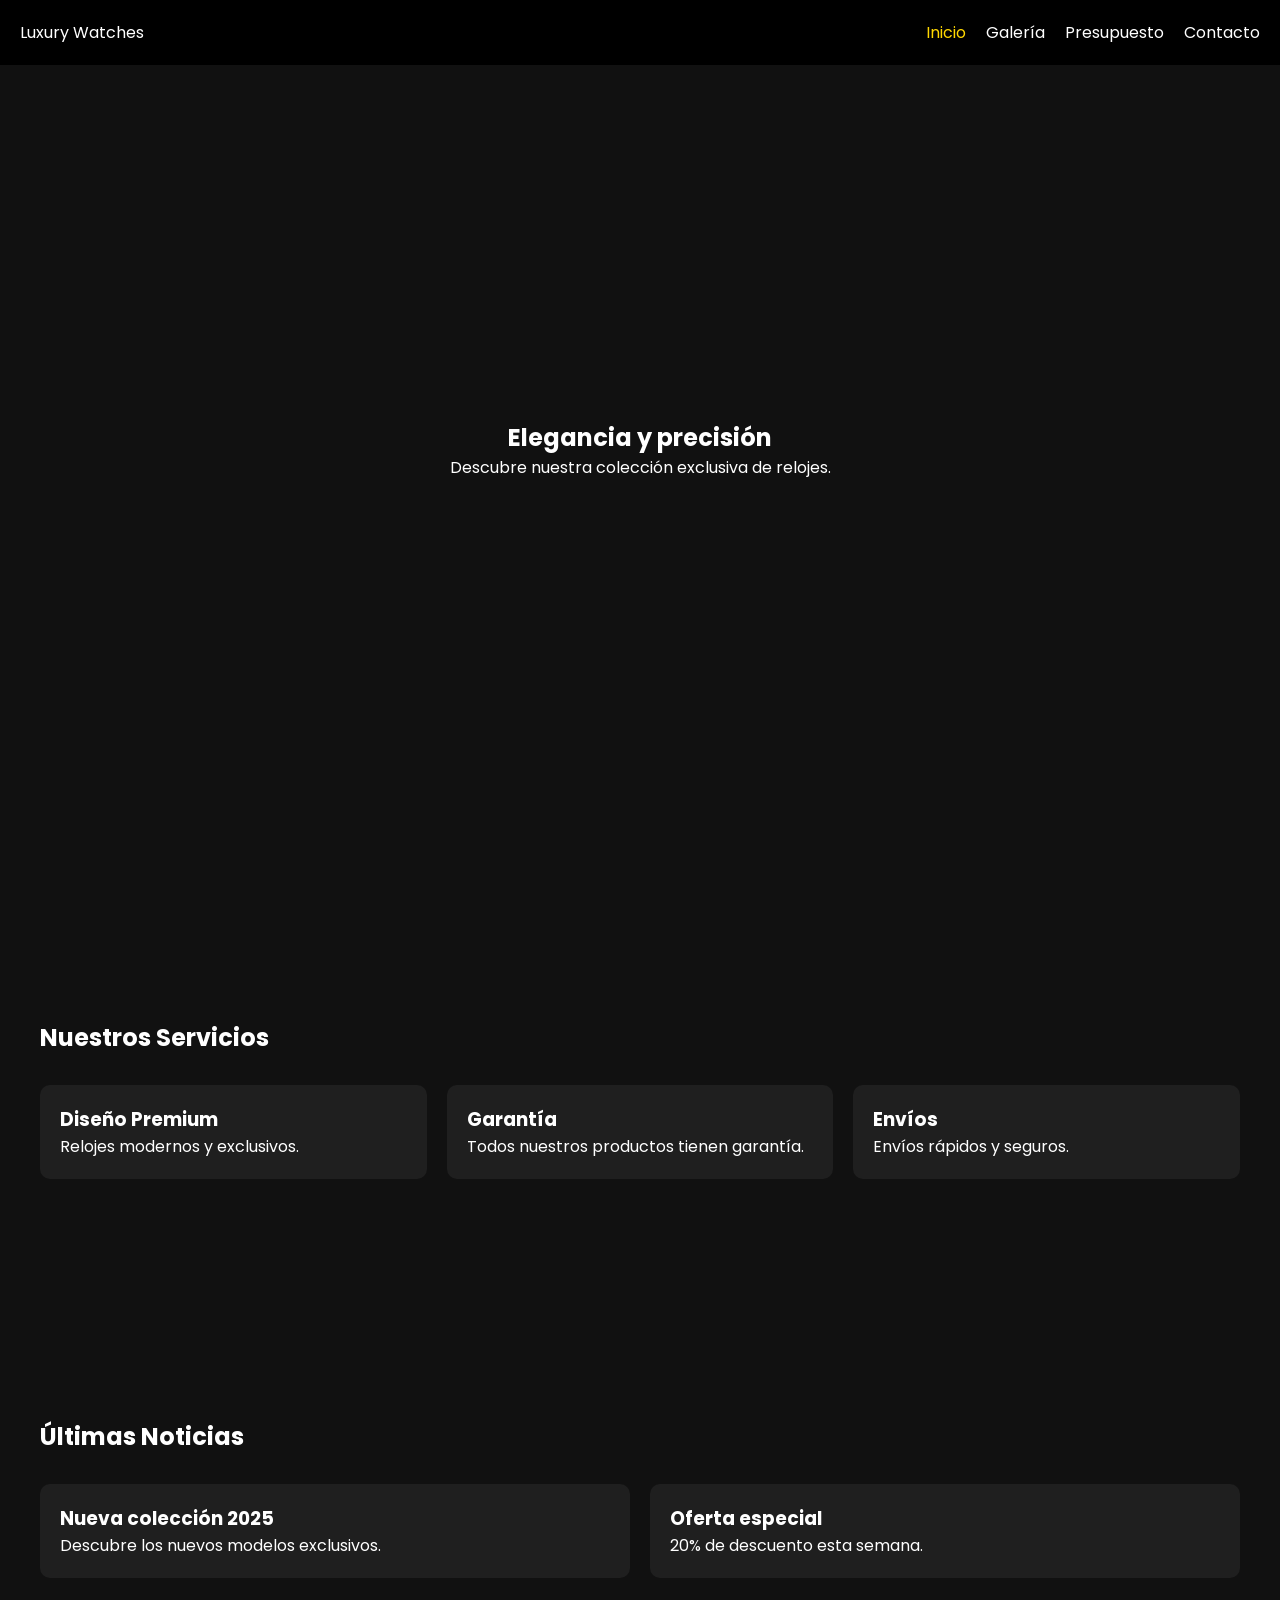
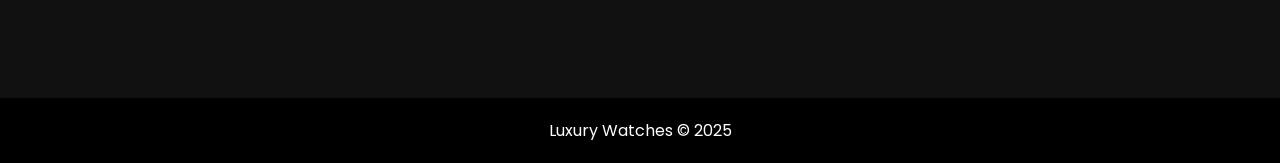
<file: index.html>
<!DOCTYPE html>
<html lang="es">
<head>
<meta charset="UTF-8">
<meta name="viewport" content="width=device-width, initial-scale=1.0">
<title>Luxury Watches</title>
<link rel="stylesheet" href="css/estilos.css">
<link href="https://fonts.googleapis.com/css2?family=Poppins:wght@300;400;600;700&display=swap" rel="stylesheet">
</head>
<body>

<header>
<nav>
<div class="logo">Luxury Watches</div>
<ul>
<li><a class="activo" href="index.html">Inicio</a></li>
<li><a href="galeria.html">Galería</a></li>
<li><a href="presupuesto.html">Presupuesto</a></li>
<li><a href="contacto.html">Contacto</a></li>
</ul>
</nav>
</header>

<section class="hero">
<div class="hero-texto">
<h1>Elegancia y precisión</h1>
<p>Descubre nuestra colección exclusiva de relojes.</p>
</div>
</section>

<section class="servicios">
<h2>Nuestros Servicios</h2>
<div class="cards">
<div class="card"><h3>Diseño Premium</h3><p>Relojes modernos y exclusivos.</p></div>
<div class="card"><h3>Garantía</h3><p>Todos nuestros productos tienen garantía.</p></div>
<div class="card"><h3>Envíos</h3><p>Envíos rápidos y seguros.</p></div>
</div>
</section>

<section>
<h2>Últimas Noticias</h2>
<div id="noticias" class="cards"></div>
</section>

<footer>
<p>Luxury Watches © 2025</p>
</footer>

<script src="js/noticias.js"></script>
</body>
</html>
</file>
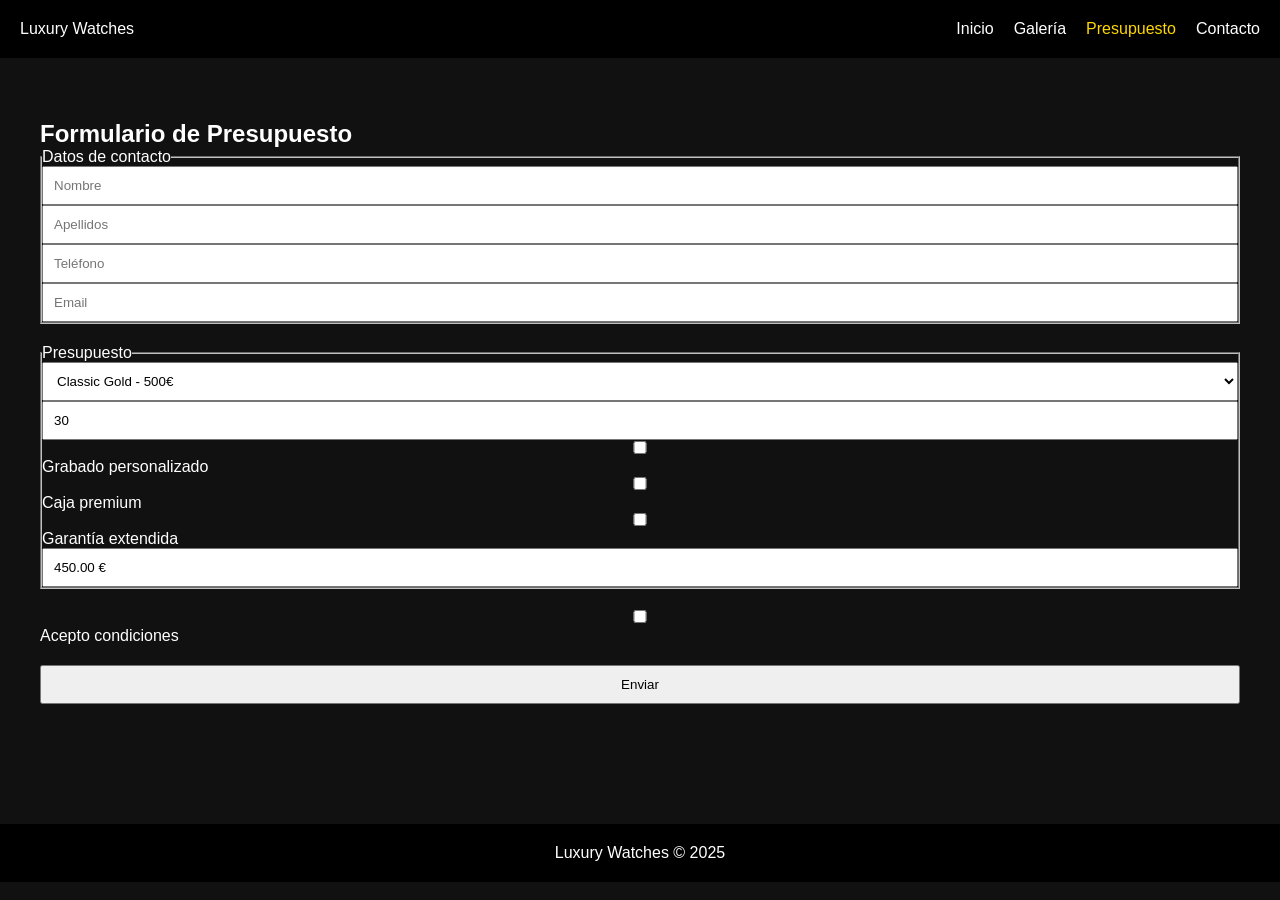
<file: presupuesto.html>
<!DOCTYPE html>
<html lang="es">
<head>
<meta charset="UTF-8">
<meta name="viewport" content="width=device-width, initial-scale=1.0">
<title>Presupuesto</title>
<link rel="stylesheet" href="css/estilos.css">
</head>
<body>

<header>
<nav>
<div class="logo">Luxury Watches</div>
<ul>
<li><a href="index.html">Inicio</a></li>
<li><a href="galeria.html">Galería</a></li>
<li><a class="activo" href="presupuesto.html">Presupuesto</a></li>
<li><a href="contacto.html">Contacto</a></li>
</ul>
</nav>
</header>

<section class="formulario-container">
<h1>Formulario de Presupuesto</h1>

<form id="formulario">

<fieldset>
<legend>Datos de contacto</legend>

<input type="text" id="nombre" placeholder="Nombre" required>
<input type="text" id="apellidos" placeholder="Apellidos" required>
<input type="text" id="telefono" placeholder="Teléfono" required>
<input type="email" id="email" placeholder="Email" required>

</fieldset>

<fieldset>

<legend>Presupuesto</legend>

<select id="producto">
<option value="500">Classic Gold - 500€</option>
<option value="700">Silver Edition - 700€</option>
<option value="900">Black Sport - 900€</option>
</select>

<input type="number" id="plazo" value="30">

<label><input type="checkbox" class="extra" value="50"> Grabado personalizado</label>
<label><input type="checkbox" class="extra" value="100"> Caja premium</label>
<label><input type="checkbox" class="extra" value="150"> Garantía extendida</label>

<input type="text" id="total" readonly>

</fieldset>

<label>
<input type="checkbox" id="condiciones">
Acepto condiciones
</label>

<button type="submit">Enviar</button>

</form>

</section>

<footer>
<p>Luxury Watches © 2025</p>
</footer>

<script src="js/presupuesto.js"></script>
</body>
</html>
</file>
<file: css/estilos.css>
*{
margin:0;
padding:0;
box-sizing:border-box;
}

body{
font-family:'Poppins', sans-serif;
background:#111;
color:white;
}

nav{
position:fixed;
top:0;
width:100%;
background:black;
padding:20px;
display:flex;
justify-content:space-between;
z-index:1000;
}

nav ul{
display:flex;
gap:20px;
list-style:none;
}

nav a{
color:white;
text-decoration:none;
}

.activo{
color:gold;
}

section{
padding:120px 40px;
}

.hero{
height:100vh;
display:flex;
justify-content:center;
align-items:center;
text-align:center;
}

.cards{
display:grid;
grid-template-columns:repeat(auto-fit,minmax(250px,1fr));
gap:20px;
margin-top:30px;
}

.card{
background:#1f1f1f;
padding:20px;
border-radius:10px;
}

.grid-galeria{
display:grid;
grid-template-columns:repeat(auto-fit,minmax(250px,1fr));
gap:20px;
}

.grid-galeria img{
width:100%;
border-radius:10px;
}

form{
display:flex;
flex-direction:column;
gap:20px;
}

input,select,button{
padding:10px;
width:100%;
}

#map{
height:500px;
margin-top:30px;
}

footer{
background:black;
padding:20px;
text-align:center;
}

.grid-galeria img{
    width: 100%;
    height: 300px;
    object-fit: cover;
    border-radius: 10px;
    transition: 0.3s;
}
</file>
